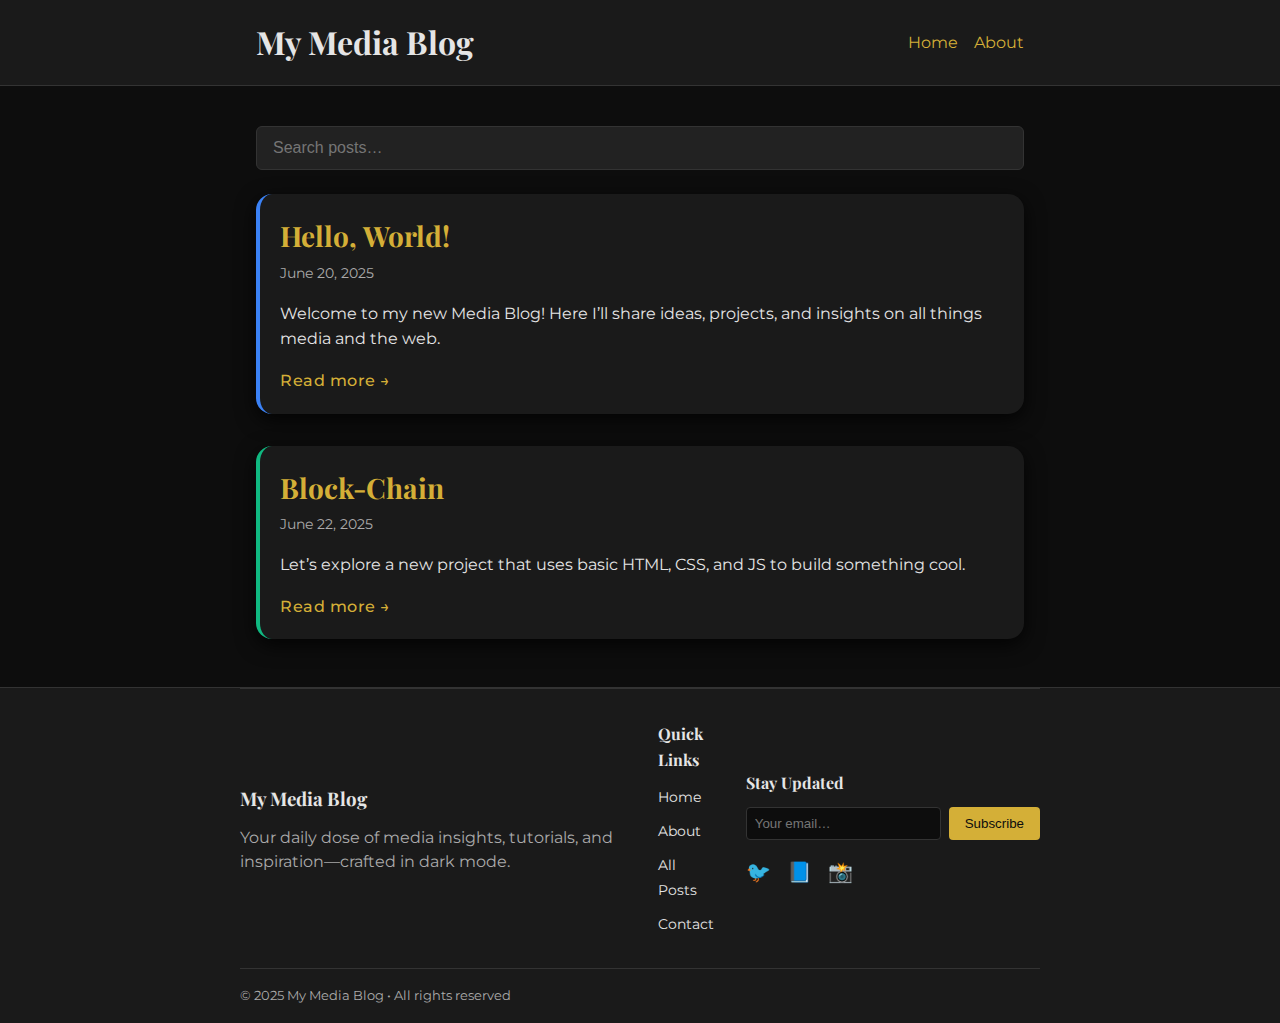
<file: Blog/index3.html>
<!DOCTYPE html>
<html lang="en">
<head>
  <meta charset="UTF-8" />
  <meta name="viewport" content="width=device-width, initial-scale=1.0"/>
  <title>My Media Blog</title>
  <link rel="stylesheet" href="styles.css" />
  <script defer src="blog.js"></script>
</head>
<body>
  <header class="site-header">
    <div class="container">
      <h1><a href="index3.html">My Media Blog</a></h1>
      <button 
        class="nav-toggle" 
        aria-label="Toggle navigation" 
        aria-controls="main-nav" 
        aria-expanded="false"
      >
        &#9776;
      </button>
      <nav id="main-nav" class="main-nav">
        <a href="index.html">Home</a>
        <a href="about.html">About</a>
      </nav>
    </div>
  </header>

  <main class="container">
    <input type="text" id="search" placeholder="Search posts…" />
    <section id="posts"></section>
  </main>

  <footer class="site-footer">
    <div class="container footer-grid">
      <div class="footer-section footer-about">
        <h3>My Media Blog</h3>
        <p>Your daily dose of media insights, tutorials, and inspiration—crafted in dark mode.</p>
      </div>
      <div class="footer-section footer-links">
        <h4>Quick Links</h4>
        <ul>
          <li><a href="index3.html">Home</a></li>
          <li><a href="about.html">About</a></li>
          <li><a href="posts.html">All Posts</a></li>
          <li><a href="contact.html">Contact</a></li>
        </ul>
      </div>
      <div class="footer-section footer-subscribe">
        <h4>Stay Updated</h4>
        <form
          id="subscribe-form"
          action="https://api.web3forms.com/submit"
          method="POST"
        >
          <input type="hidden" name="access_key" value="3a7e0042-9451-4644-bf29-1d9806ff8254" />
          <input type="hidden" name="subject"    value="📰 New Subscriber – My Media Blog" />
          <input
            type="hidden"
            name="redirect"
            value="https://youngdesert.com/thank-you.html"
          />
          <input type="text" name="botcheck" style="display:none" />
          <input
            type="email"
            name="email"
            placeholder="Your email…"
            required
          />
          <button type="submit">Subscribe</button>
        </form>
        <div class="social-icons">
          <a href="#" aria-label="Twitter">🐦</a>
          <a href="#" aria-label="Facebook">📘</a>
          <a href="#" aria-label="Instagram">📸</a>
        </div>
      </div>
    </div>
    <div class="container footer-bottom">
      <small>© 2025 My Media Blog • All rights reserved</small>
    </div>
  </footer>
</body>
</html>
</file>
<file: Blog/styles.css>
/* Import elegant fonts */
@import url('https://fonts.googleapis.com/css2?family=Playfair+Display:wght@600;700&family=Montserrat:wght@300;400;500&display=swap');

/* Theme variables */
:root {
  --bg-color: #0d0d0d;
  --surface:   #1a1a1a;
  --text:      #e5e5e5;
  --muted:     #aaaaaa;
  --accent:    #d4af37;
  --shadow:    rgba(0, 0, 0, 0.8);
}

/* Reset & basics */
* {
  margin: 0;
  padding: 0;
  box-sizing: border-box;
}
body {
  font-family: 'Montserrat', sans-serif;
  line-height: 1.6;
  color: var(--text);
  background: var(--bg-color);
}
a {
  color: var(--accent);
  text-decoration: none;
  transition: opacity .2s;
}
a:hover {
  opacity: 0.8;
}

/* Layout containers */
.container {
  max-width: 800px;
  margin: 0 auto;
  padding: 1rem;
}

/* Header */
.site-header {
  position: relative;
  background: var(--surface);
  border-bottom: 1px solid #333;
  z-index: 1;
}
.site-header .container {
  display: flex;
  align-items: center;
  justify-content: space-between;
}
.site-header h1 a {
  font-family: 'Playfair Display', serif;
  font-size: 2rem;
  font-weight: 700;
  color: var(--text);
}

/* Hamburger toggle (mobile) */
.nav-toggle {
  display: none;
  margin-left: auto;
  background: none;
  border: none;
  font-size: 1.75rem;
  color: var(--text);
  cursor: pointer;
}

/* Nav (default hidden) */
.main-nav {
  display: none;
  position: absolute;
  top: 100%;
  left: 0; right: 0;
  background: var(--surface);
  flex-direction: column;
  padding: .5rem 1rem;
  border-radius: 0 0 6px 6px;
  box-shadow: 0 4px 12px var(--shadow);
  z-index: 0;
}
.main-nav.open {
  display: flex;
}

/* Search input */
#search {
  width: 100%;
  padding: .75rem 1rem;
  margin: 1.5rem 0;
  background: #222;
  border: 1px solid #333;
  border-radius: 6px;
  color: var(--text);
  font-size: 1rem;
}

/* Post cards */
.post.card {
  background: var(--surface);
  border-radius: 1rem;
  box-shadow: 0 6px 20px var(--shadow);
  overflow: hidden;
  transition: transform .3s, box-shadow .3s;
  border-left: 4px solid var(--accent);
  margin-bottom: 2rem;
}
.post.card:hover {
  transform: translateY(-6px);
  box-shadow: 0 12px 30px var(--shadow);
}
.post.card.blue  { border-left-color: #3b82f6; }
.post.card.green { border-left-color: #10b981; }
.post.card.pink  { border-left-color: #ec4899; }
.post.card h2,
.post.card .date,
.post.card p,
.post.card .read-more {
  padding: 0 1.25rem;
}
.post.card h2 {
  margin-top: 1.25rem;
  font-family: 'Playfair Display', serif;
  font-size: 1.75rem;
}
.post.card .date {
  margin-top: .25rem;
  font-size: .85rem;
  color: var(--muted);
}
.post.card p {
  margin: 1rem 0;
}
.post.card .read-more {
  display: inline-block;
  margin-bottom: 1.25rem;
  font-weight: 500;
  letter-spacing: .5px;
}

/* Media inside posts */
.post .content img,
.post .content video,
.post .content iframe {
  max-width: 100%;
  display: block;
  margin: 1.5rem auto;
  border-radius: .75rem;
  box-shadow: 0 4px 12px var(--shadow);
}
.video-container {
  position: relative;
  padding-bottom: 56.25%;
  height: 0;
  overflow: hidden;
  margin: 1.5rem 0;
}
.video-container iframe {
  position: absolute;
  top: 0; left: 0;
  width: 100%;
  height: 100%;
  border-radius: .75rem;
}

/* Footer base */
.site-footer {
  background: var(--surface);
  border-top: 1px solid #333;
}
.site-footer .container {
  display: flex;
  align-items: center;
  justify-content: space-between;
}
.site-footer a {
  color: var(--muted);
  font-size: .9rem;
}

/* Footer grid */
.footer-grid {
  display: grid;
  grid-template-columns: repeat(auto-fit, minmax(220px, 1fr));
  gap: 2rem;
  padding: 2rem 0;
  border-top: 1px solid #333;
}
.footer-section h3,
.footer-section h4 {
  margin-bottom: .75rem;
  font-family: 'Playfair Display', serif;
  color: var(--text);
}
.footer-about p {
  line-height: 1.5;
  color: var(--muted);
}
.footer-links ul {
  list-style: none;
}
.footer-links li + li {
  margin-top: .5rem;
}
.footer-links a {
  color: var(--text);
  transition: color .2s;
}
.footer-links a:hover {
  color: var(--accent);
}

/* Subscribe form */
#subscribe-form {
  display: flex;
  gap: .5rem;
  margin-bottom: 1rem;
}
#subscribe-form input[type="email"] {
  flex: 1;
  padding: .5rem;
  border: 1px solid #333;
  border-radius: 4px;
  background: var(--bg-color);
  color: var(--text);
}
#subscribe-form button {
  padding: .5rem 1rem;
  background: var(--accent);
  border: none;
  border-radius: 4px;
  color: var(--bg-color);
  cursor: pointer;
  transition: opacity .2s;
}
#subscribe-form button:hover {
  opacity: .8;
}

/* Social icons */
.social-icons {
  display: flex;
  gap: 1rem;
}
.social-icons a {
  font-size: 1.25rem;
  color: var(--text);
  transition: color .2s;
}
.social-icons a:hover {
  color: var(--accent);
}

/* Footer bottom bar */
.footer-bottom {
  text-align: center;
  padding: 1rem 0;
  border-top: 1px solid #333;
}
.footer-bottom small {
  color: var(--muted);
}

/* MOBILE (≤767px): stack, center & tighten */
@media (max-width: 767px) {
  .container {
    padding: .75rem;
  }
  .site-header .container {
    flex-direction: row;
    align-items: center;
  }
  .nav-toggle {
    display: block;
  }
  .main-nav {
    width: 100%;
    left: 0; right: 0;
    border-radius: 0;
  }
  #search {
    margin: 1rem 0;
  }
  .footer-grid {
    grid-template-columns: 1fr;
    gap: 1.5rem;
    text-align: center;
    padding: 1.5rem 0;
  }
  .footer-section {
    display: flex;
    flex-direction: column;
    align-items: center;
  }
  .footer-links ul {
    display: inline-block;
    padding: 0;
  }
  #subscribe-form {
    flex-direction: column;
    gap: .75rem;
    width: 100%;
  }
  #subscribe-form input,
  #subscribe-form button {
    width: 100%;
  }
  .social-icons {
    justify-content: center;
  }
  .footer-bottom {
    padding: .75rem 0;
  }
}

/* MID-SIZE (768–1023px): two-column footer */
@media (min-width: 768px) and (max-width: 1023px) {
  .footer-grid {
    grid-template-columns: repeat(2, 1fr);
  }
}

/* DESKTOP (≥1024px): nav inline, hide burger */
@media (min-width: 1024px) {
  .nav-toggle {
    display: none;
  }
  .main-nav {
    display: flex !important;
    position: static;
    flex-direction: row;
    gap: 1rem;
    background: transparent;
    padding: 0;
    box-shadow: none;
    border-radius: 0;
    width: auto;
  }
}
</file>
